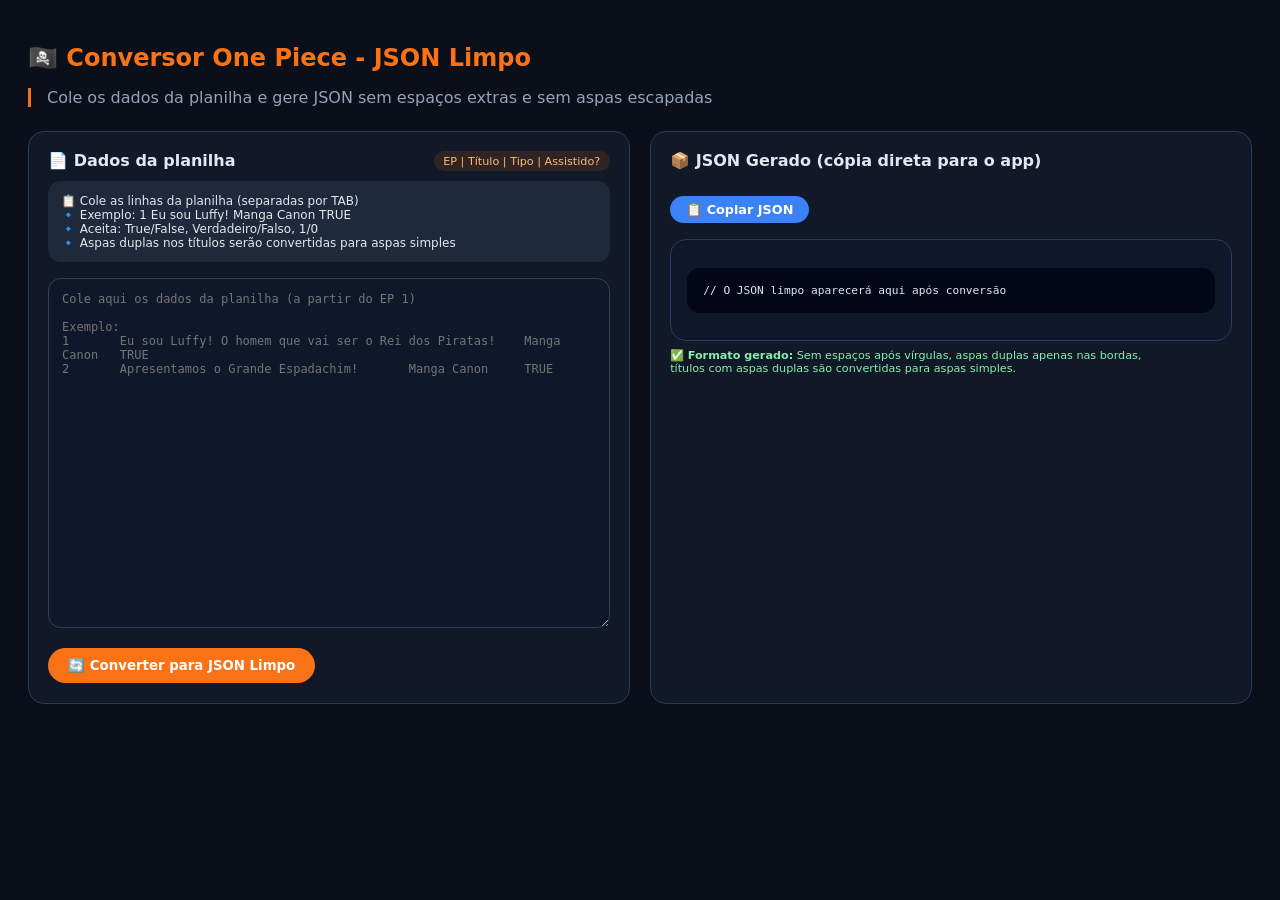
<file: Fontes_Teste/miniapp_ConvertEps.html>
<!DOCTYPE html>
<html lang="pt-BR">
<head>
    <meta charset="UTF-8">
    <meta name="viewport" content="width=device-width, initial-scale=1.0">
    <title>Conversor One Piece - Gera JSON Limpo</title>
    <style>
        * {
            box-sizing: border-box;
            font-family: system-ui, 'Segoe UI', 'Roboto', monospace;
        }
        body {
            background: #0a0f1a;
            padding: 20px;
            color: #e2e8f0;
        }
        .container {
            max-width: 1400px;
            margin: 0 auto;
        }
        h1 {
            color: #f97316;
            font-size: 1.5rem;
        }
        .sub {
            color: #94a3b8;
            margin-bottom: 1.5rem;
            border-left: 3px solid #f97316;
            padding-left: 1rem;
        }
        .flex-row {
            display: flex;
            gap: 20px;
            flex-wrap: wrap;
        }
        .panel {
            flex: 1;
            min-width: 300px;
            background: #111827;
            border-radius: 1rem;
            padding: 1.2rem;
            border: 1px solid #2d3a5e;
        }
        textarea {
            width: 100%;
            height: 350px;
            background: #0f172a;
            border: 1px solid #334155;
            color: #e2e8f0;
            padding: 0.8rem;
            border-radius: 0.8rem;
            font-family: monospace;
            font-size: 0.75rem;
            resize: vertical;
        }
        button {
            background: #f97316;
            border: none;
            color: white;
            font-weight: bold;
            padding: 10px 20px;
            border-radius: 2rem;
            margin-top: 1rem;
            cursor: pointer;
        }
        button:hover {
            background: #ea580c;
        }
        .output-area {
            background: #0f172a;
            border-radius: 1rem;
            padding: 1rem;
            margin-top: 1rem;
            border: 1px solid #2d3a5e;
        }
        pre {
            overflow-x: auto;
            white-space: pre-wrap;
            word-wrap: break-word;
            font-size: 0.7rem;
            max-height: 400px;
            background: #020617;
            padding: 1rem;
            border-radius: 0.8rem;
            font-family: monospace;
        }
        .copy-btn {
            background: #3b82f6;
            padding: 6px 16px;
            font-size: 0.8rem;
            margin-right: 10px;
        }
        .tip {
            background: #1e293b;
            padding: 0.8rem;
            border-radius: 0.8rem;
            font-size: 0.75rem;
            margin-bottom: 1rem;
        }
        .badge {
            background: #f9731620;
            color: #fdba74;
            padding: 0.2rem 0.6rem;
            border-radius: 20px;
            font-size: 0.7rem;
        }
        .button-group {
            display: flex;
            gap: 10px;
            flex-wrap: wrap;
        }
        .info {
            font-size: 0.7rem;
            color: #86efac;
            margin-top: 0.5rem;
        }
    </style>
</head>
<body>
<div class="container">
    <h1>🏴‍☠️ Conversor One Piece - JSON Limpo</h1>
    <div class="sub">Cole os dados da planilha e gere JSON sem espaços extras e sem aspas escapadas</div>
    
    <div class="flex-row">
        <div class="panel">
            <div style="display: flex; justify-content: space-between; margin-bottom: 10px;">
                <strong>📄 Dados da planilha</strong>
                <span class="badge">EP | Título | Tipo | Assistido?</span>
            </div>
            <div class="tip">
                📋 Cole as linhas da planilha (separadas por TAB)<br>
                🔹 Exemplo: <code>1	Eu sou Luffy!	Manga Canon	TRUE</code><br>
                🔹 Aceita: True/False, Verdadeiro/Falso, 1/0<br>
                🔹 Aspas duplas nos títulos serão convertidas para aspas simples
            </div>
            <textarea id="rawDataInput" placeholder="Cole aqui os dados da planilha (a partir do EP 1)&#10;&#10;Exemplo:&#10;1	Eu sou Luffy! O homem que vai ser o Rei dos Piratas!	Manga Canon	TRUE&#10;2	Apresentamos o Grande Espadachim!	Manga Canon	TRUE"></textarea>
            <button id="convertBtn">🔄 Converter para JSON Limpo</button>
        </div>
        
        <div class="panel">
            <strong>📦 JSON Gerado (cópia direta para o app)</strong>
            <div class="button-group" style="margin-top: 10px;">
                <button id="copyJsonBtn" class="copy-btn">📋 Copiar JSON</button>
            </div>
            <div class="output-area">
                <pre id="jsonOutput">// O JSON limpo aparecerá aqui após conversão</pre>
            </div>
            <div class="info">
                ✅ <strong>Formato gerado:</strong> Sem espaços após vírgulas, aspas duplas apenas nas bordas,<br>
                títulos com aspas duplas são convertidas para aspas simples.
            </div>
        </div>
    </div>
</div>

<script>
    function parseBoolean(value) {
        if (!value) return false;
        const str = String(value).trim().toLowerCase();
        if (str === 'true' || str === 'verdadeiro' || str === '1' || str === 'sim') return true;
        if (str === 'false' || str === 'falso' || str === '0' || str === 'não') return false;
        return false;
    }

    function cleanTitle(title) {
        // Substitui aspas duplas por aspas simples para não quebrar o JSON
        let cleaned = title.replace(/"/g, "'");
        // Remove caracteres especiais que podem quebrar
        cleaned = cleaned.replace(/[\n\r\t]/g, ' ');
        return cleaned;
    }

    function detectAndParse(rawText) {
        const lines = rawText.split(/\r?\n/).filter(line => line.trim().length > 0);
        const result = [];
        
        for (let line of lines) {
            // Pula linhas que parecem cabeçalho
            if (line.toLowerCase().includes('ep') && line.toLowerCase().includes('titulo')) continue;
            if (line.toLowerCase().includes('episódio') && line.toLowerCase().includes('tipo')) continue;
            
            let parts;
            // Tenta separar por TAB primeiro
            if (line.includes('\t')) {
                parts = line.split('\t');
            } 
            // Depois por vírgula
            else if (line.includes(',')) {
                parts = line.split(',');
            } 
            // Último recurso: espaços
            else {
                const tempParts = line.trim().split(/\s+/);
                if (tempParts.length >= 4) {
                    let ep = tempParts[0];
                    let type = tempParts[tempParts.length-2];
                    let watched = tempParts[tempParts.length-1];
                    let title = tempParts.slice(1, tempParts.length-2).join(' ');
                    parts = [ep, title, type, watched];
                } else {
                    parts = tempParts;
                }
            }
            
            if (parts.length < 4) continue;
            
            const epNum = parseInt(parts[0], 10);
            if (isNaN(epNum)) continue;
            
            let title = cleanTitle(parts[1].trim());
            let type = parts[2].trim();
            let watchedRaw = parts[3].trim();
            
            // Normaliza o tipo
            let mappedType = type;
            if (type === "Manga Canon" || type === "MangaCanon") mappedType = "Manga Canon";
            else if (type === "Mixed Canon/Filler" || type === "MixedCanon/Filler") mappedType = "Mixed Canon/Filler";
            else if (type === "Anime Canon" || type === "AnimeCanon") mappedType = "Anime Canon";
            else if (type === "Filler") mappedType = "Filler";
            
            const watchedBool = parseBoolean(watchedRaw);
            result.push([epNum, title, mappedType, watchedBool]);
        }
        
        // Ordena por EP
        result.sort((a,b) => a[0] - b[0]);
        return result;
    }

    function generateCleanJSON(data) {
        // Gera JSON sem espaços após vírgulas e sem quebras desnecessárias
        let jsonStr = '[';
        
        for (let i = 0; i < data.length; i++) {
            const item = data[i];
            // Escapa o título (já limpo, mas garante)
            let title = item[1].replace(/"/g, "'");
            
            jsonStr += `[${item[0]},"${title}","${item[2]}",${item[3]}]`;
            
            if (i < data.length - 1) {
                jsonStr += ',';
            }
        }
        
        jsonStr += ']';
        return jsonStr;
    }

    function generatePrettyJSON(data) {
        // Versão formatada mas sem espaços extras após vírgulas
        let jsonStr = '[\n';
        
        for (let i = 0; i < data.length; i++) {
            const item = data[i];
            let title = item[1].replace(/"/g, "'");
            
            jsonStr += `[${item[0]},"${title}","${item[2]}",${item[3]}]`;
            
            if (i < data.length - 1) {
                jsonStr += ',\n';
            } else {
                jsonStr += '\n';
            }
        }
        
        jsonStr += ']';
        return jsonStr;
    }
    
    const convertBtn = document.getElementById('convertBtn');
    const rawInput = document.getElementById('rawDataInput');
    const jsonPre = document.getElementById('jsonOutput');
    const copyBtn = document.getElementById('copyJsonBtn');
    
    let currentJsonData = [];
    
    convertBtn.addEventListener('click', () => {
        const raw = rawInput.value;
        if (!raw.trim()) {
            jsonPre.textContent = '// Nenhum dado inserido. Cole as linhas da planilha.';
            currentJsonData = [];
            return;
        }
        try {
            const parsed = detectAndParse(raw);
            if (parsed.length === 0) {
                jsonPre.textContent = '// Nenhum episódio válido encontrado. Verifique o formato.';
                currentJsonData = [];
                return;
            }
            currentJsonData = parsed;
            // Gera o JSON limpo (formato compacto para copiar)
            const cleanJSON = generateCleanJSON(parsed);
            jsonPre.textContent = cleanJSON;
            
            // Mostra também quantos episódios foram processados
            const infoLine = `\n\n// ✅ ${parsed.length} episódios convertidos. Copie o JSON acima.`;
            jsonPre.textContent = cleanJSON + infoLine;
        } catch (err) {
            jsonPre.textContent = `// ERRO: ${err.message}`;
        }
    });
    
    copyBtn.addEventListener('click', () => {
        if (currentJsonData.length === 0) {
            alert('Nenhum dado convertido. Clique em "Converter" primeiro.');
            return;
        }
        const cleanJSON = generateCleanJSON(currentJsonData);
        navigator.clipboard.writeText(cleanJSON).then(() => {
            alert(`✅ JSON copiado! ${currentJsonData.length} episódios prontos para o app.`);
        }).catch(() => {
            alert('⚠️ Selecione manualmente e copie.');
        });
    });
</script>
</body>
</html>
</file>
